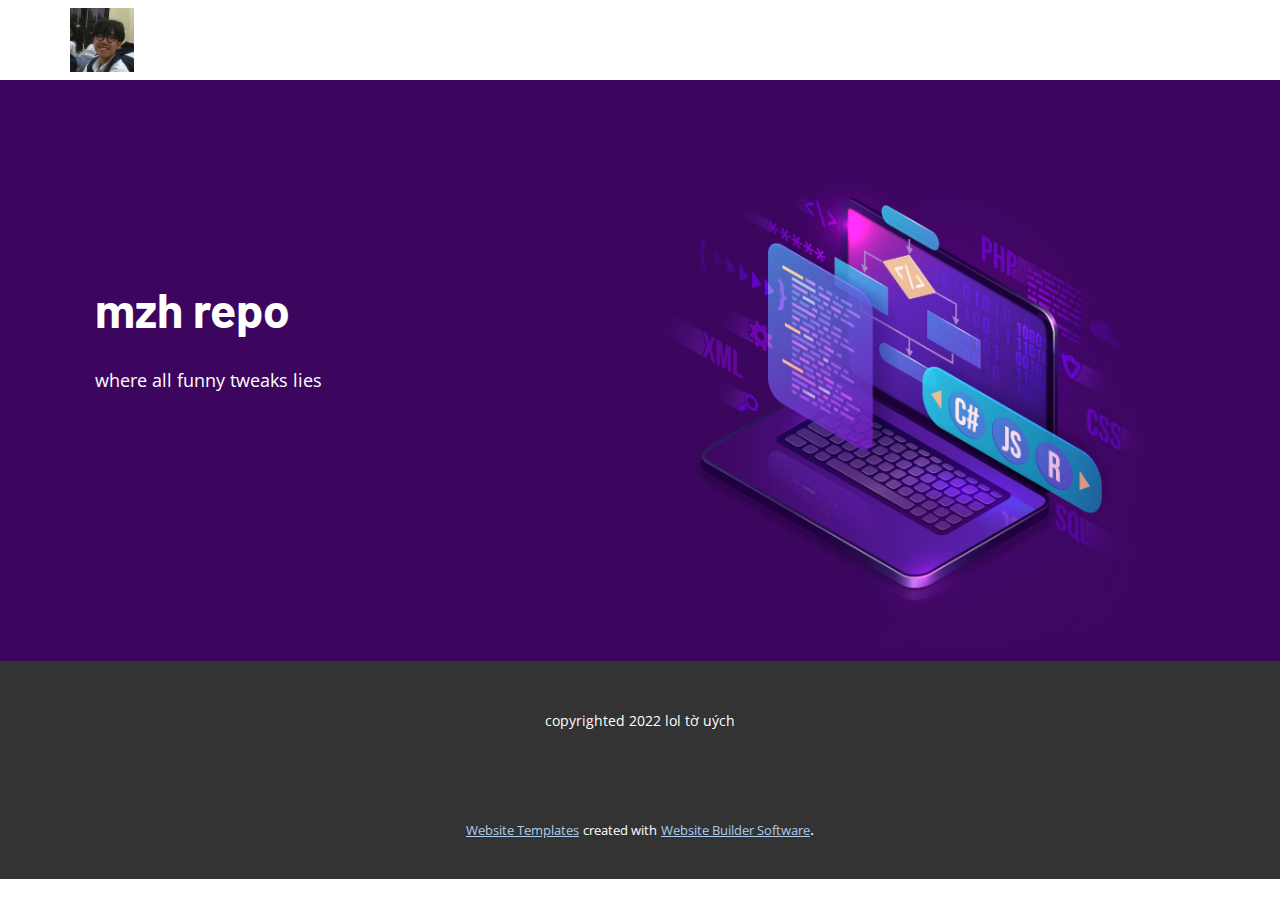
<file: Home.html>
<!DOCTYPE html>
<html style="font-size: 16px;">
  <head>
    <meta name="viewport" content="width=device-width, initial-scale=1.0">
    <meta charset="utf-8">
    <meta name="keywords" content="mzh repo">
    <meta name="description" content="">
    <meta name="page_type" content="np-template-header-footer-from-plugin">
    <title>Home</title>
    <link rel="stylesheet" href="nicepage.css" media="screen">
<link rel="stylesheet" href="Home.css" media="screen">
    <script class="u-script" type="text/javascript" src="jquery-1.9.1.min.js" defer=""></script>
    <script class="u-script" type="text/javascript" src="nicepage.js" defer=""></script>
    <meta name="generator" content="Nicepage 3.9.3, nicepage.com">
    <link id="u-theme-google-font" rel="stylesheet" href="https://fonts.googleapis.com/css?family=Roboto:100,100i,300,300i,400,400i,500,500i,700,700i,900,900i|Open+Sans:300,300i,400,400i,600,600i,700,700i,800,800i">
    <link id="u-page-google-font" rel="stylesheet" href="https://fonts.googleapis.com/css?family=Barlow:100,100i,200,200i,300,300i,400,400i,500,500i,600,600i,700,700i,800,800i,900,900i">
    
    
    <script type="application/ld+json">{
		"@context": "http://schema.org",
		"@type": "Organization",
		"name": "",
		"url": "index.html",
		"logo": "images/cute.png"
}</script>
    <meta property="og:title" content="Home">
    <meta property="og:type" content="website">
    <meta name="theme-color" content="#478ac9">
    <link rel="canonical" href="index.html">
    <meta property="og:url" content="index.html">
  </head>
  <body class="u-body"><header class="u-clearfix u-header u-header" id="sec-294e"><div class="u-clearfix u-sheet u-sheet-1">
        <a href="https://nicepage.com" class="u-image u-logo u-image-1" data-image-width="314" data-image-height="314">
          <img src="images/cute.png" class="u-logo-image u-logo-image-1" data-image-width="64">
        </a>
      </div><style class="darkreader darkreader--sync" media="screen"></style><style class="darkreader darkreader--sync" media="screen"></style><style class="darkreader darkreader--sync" media="screen"></style><style class="darkreader darkreader--sync" media="screen"></style><style class="darkreader darkreader--sync" media="screen"></style></header>
    <style class="darkreader darkreader--sync" media="screen"></style>
    <style class="darkreader darkreader--sync" media="screen"></style>
    <style class="darkreader darkreader--sync" media="screen"></style>
    <section class="u-align-left u-clearfix u-image u-section-1" id="carousel_bedf" data-image-width="1980" data-image-height="1350">
      <div class="u-clearfix u-sheet u-valign-middle u-sheet-1">
        <div class="u-clearfix u-expanded-width u-layout-wrap u-layout-wrap-1">
          <div class="u-gutter-0 u-layout">
            <div class="u-layout-row">
              <div class="u-align-left u-container-style u-layout-cell u-left-cell u-shape-rectangle u-size-27 u-layout-cell-1">
                <div class="u-container-layout u-container-layout-1">
                  <h1 class="u-custom-font u-text u-text-body-alt-color u-text-1" spellcheck="false">mzh repo</h1>
                  <p class="u-text u-text-body-alt-color u-text-2" spellcheck="false">where all funny tweaks lies</p>
                </div>
              </div>
              <div class="u-align-left u-container-style u-image u-layout-cell u-right-cell u-size-33 u-image-1" data-image-width="1372" data-image-height="1235">
                <div class="u-container-layout u-valign-bottom u-container-layout-2"></div>
              </div>
            </div>
          </div>
        </div>
      </div>
      <style class="darkreader darkreader--sync" media="screen"></style>
      <style class="darkreader darkreader--sync" media="screen"></style>
      <style class="darkreader darkreader--sync" media="screen"></style>
      <style class="darkreader darkreader--sync" media="screen"></style>
      <style class="darkreader darkreader--sync" media="screen"></style>
    </section>
    <style class="darkreader darkreader--sync" media="screen"></style>
    <style class="darkreader darkreader--sync" media="screen"></style>
    <style class="darkreader darkreader--sync" media="screen"></style>
    <style class="darkreader darkreader--sync" media="screen"></style>
    
    
    <footer class="u-align-center u-clearfix u-footer u-grey-80 u-footer" id="sec-0713"><div class="u-clearfix u-sheet u-sheet-1">
        <p class="u-small-text u-text u-text-variant u-text-1">copyrighted 2022 lol tờ uých</p>
      </div><style class="darkreader darkreader--sync" media="screen"></style><style class="darkreader darkreader--sync" media="screen"></style><style class="darkreader darkreader--sync" media="screen"></style><style class="darkreader darkreader--sync" media="screen"></style><style class="darkreader darkreader--sync" media="screen"></style></footer>
    <section class="u-backlink u-clearfix u-grey-80">
      <a class="u-link" href="https://nicepage.com/website-templates" target="_blank">
        <span>Website Templates</span>
      </a>
      <p class="u-text">
        <span>created with</span>
      </p>
      <a class="u-link" href="https://nicepage.com/" target="_blank">
        <span>Website Builder Software</span>
      </a>. 
    </section>
  </body>
</html>
</file>
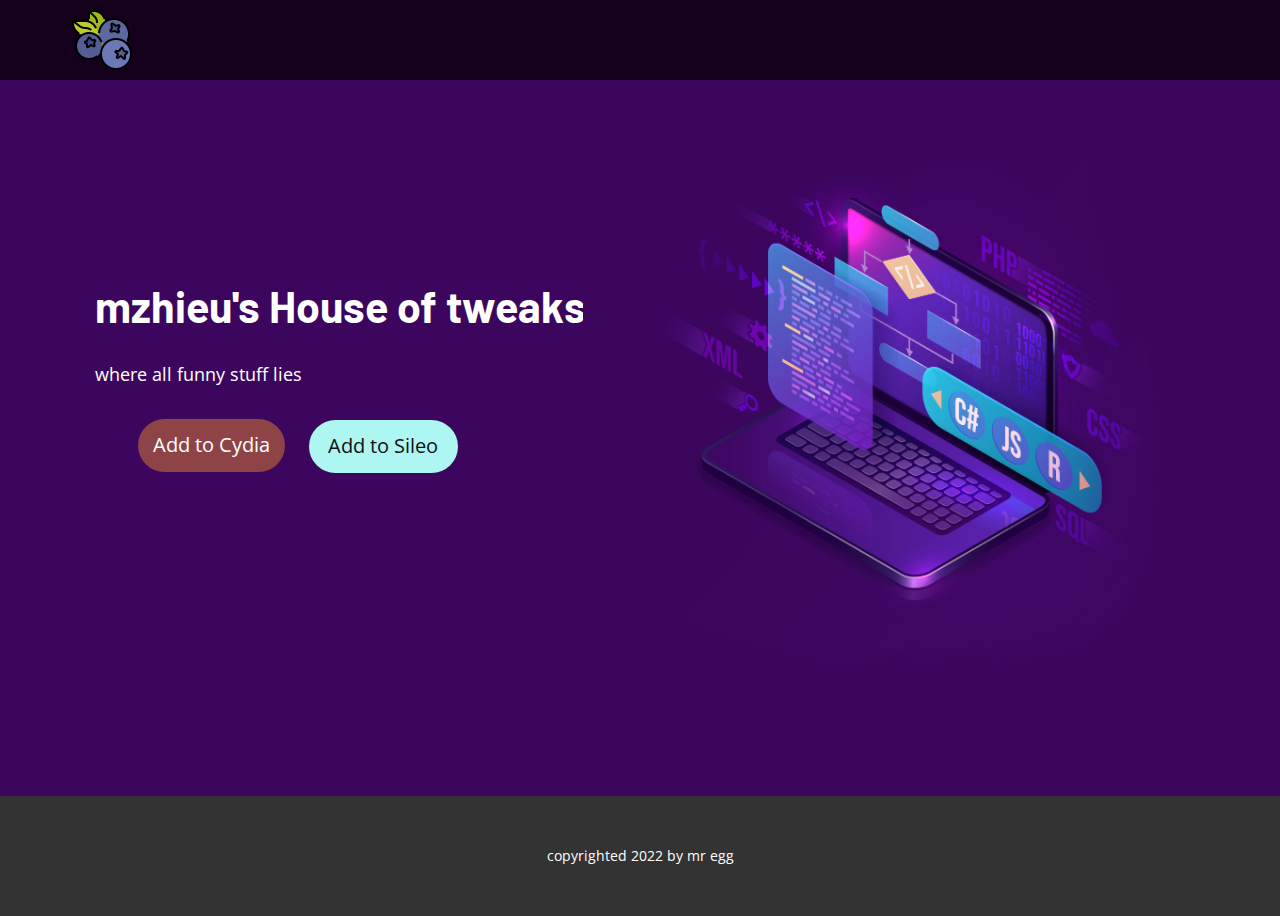
<file: house-of-tweaks.html>
<!DOCTYPE html>
<html style="font-size: 16px;">
  <head>
    <meta name="viewport" content="width=device-width, initial-scale=1.0">
    <meta charset="utf-8">
    <meta name="keywords" content="">
    <meta name="description" content="">
    <meta name="page_type" content="np-template-header-footer-from-plugin">
    <title>house of tweaks</title>
    <link rel="stylesheet" href="nicepage.css" media="screen">
<link rel="stylesheet" href="house-of-tweaks.css" media="screen">
    <script class="u-script" type="text/javascript" src="jquery-1.9.1.min.js" defer=""></script>
    <script class="u-script" type="text/javascript" src="nicepage.js" defer=""></script>
    <link rel="icon" href="images/favicon.png">
    <link id="u-theme-google-font" rel="stylesheet" href="https://fonts.googleapis.com/css?family=Roboto:100,100i,300,300i,400,400i,500,500i,700,700i,900,900i|Open+Sans:300,300i,400,400i,600,600i,700,700i,800,800i">
    <link id="u-page-google-font" rel="stylesheet" href="https://fonts.googleapis.com/css?family=Barlow:100,100i,200,200i,300,300i,400,400i,500,500i,600,600i,700,700i,800,800i,900,900i">
    
    
    <script type="application/ld+json">{
		"@context": "http://schema.org",
		"@type": "Organization",
		"name": "WebSite295277",
		"url": "index.html",
		"logo": "images/blueberry_icon.png"
}</script>
    <meta property="og:title" content="house of tweaks">
    <meta property="og:type" content="website">
    <meta name="theme-color" content="#478ac9">
    <link rel="canonical" href="index.html">
    <meta property="og:url" content="index.html">
  </head>
  <body class="u-body"><header class="u-clearfix u-custom-color-4 u-header u-header" id="sec-294e"><div class="u-clearfix u-sheet u-valign-middle u-sheet-1">
        <a href="/house-of-tweaks.html" data-page-id="295281" class="u-image u-image-default u-logo u-image-1" data-image-width="512" data-image-height="512" title="ADD TO CYDIA NOW!!!!!!!">
          <img src="images/blueberry_icon.png" class="u-logo-image u-logo-image-1" data-image-width="64">
        </a>
      </div><style class="darkreader darkreader--sync" media="screen"></style><style class="darkreader darkreader--sync" media="screen"></style><style class="darkreader darkreader--sync" media="screen"></style><style class="darkreader darkreader--sync" media="screen"></style><style class="darkreader darkreader--sync" media="screen"></style></header>
    <style class="darkreader darkreader--sync" media="screen"></style>
    <style class="darkreader darkreader--sync" media="screen"></style>
    <style class="darkreader darkreader--sync" media="screen"></style>
    <style class="darkreader darkreader--sync" media="screen"></style>
    <style class="darkreader darkreader--sync" media="screen"></style>
    <style class="darkreader darkreader--sync" media="screen"></style>
    <style class="darkreader darkreader--sync" media="screen"></style>
    <style class="darkreader darkreader--sync" media="screen"></style>
    <style class="darkreader darkreader--sync" media="screen"></style>
    <style class="darkreader darkreader--sync" media="screen"></style>
    <style class="darkreader darkreader--sync" media="screen"></style>
    <style class="darkreader darkreader--sync" media="screen"></style>
    <style class="darkreader darkreader--sync" media="screen"></style>
    <style class="darkreader darkreader--sync" media="screen"></style>
    <style class="darkreader darkreader--sync" media="screen"></style>
    <section class="u-align-left u-clearfix u-image u-section-1" id="carousel_bedf" data-image-width="1980" data-image-height="1350">
      <div class="u-clearfix u-sheet u-sheet-1">
        <div class="u-clearfix u-expanded-width u-layout-wrap u-layout-wrap-1">
          <div class="u-gutter-0 u-layout">
            <div class="u-layout-row">
              <div class="u-align-left u-container-style u-layout-cell u-left-cell u-shape-rectangle u-size-27 u-layout-cell-1">
                <div class="u-container-layout u-container-layout-1">
                  <h1 class="u-custom-font u-text u-text-body-alt-color u-text-1" spellcheck="false">mzhieu's House of tweaks</h1>
                  <p class="u-text u-text-body-alt-color u-text-2" spellcheck="false">where all funny stuff lies</p>
                  <a href="cydia://url/https://cydia.saurik.com/api/share#?source=mzhieu.github.io" class="u-btn u-btn-round u-button-style u-custom-color-2 u-radius-50 u-btn-1">Add to Cydia</a>
                  <a href="sileo://source/mzhieu.github.io" class="u-btn u-btn-round u-button-style u-palette-4-light-2 u-radius-50 u-btn-2">Add to Sileo</a>
                </div>
              </div>
              <div class="u-align-left u-container-style u-image u-layout-cell u-right-cell u-size-33 u-image-1" data-image-width="1372" data-image-height="1235">
                <div class="u-container-layout u-valign-bottom u-container-layout-2"></div>
              </div>
            </div>
          </div>
        </div>
      </div>
      <style class="darkreader darkreader--sync" media="screen"></style>
      <style class="darkreader darkreader--sync" media="screen"></style>
      <style class="darkreader darkreader--sync" media="screen"></style>
      <style class="darkreader darkreader--sync" media="screen"></style>
      <style class="darkreader darkreader--sync" media="screen"></style>
    </section>
    <style class="darkreader darkreader--sync" media="screen"></style>
    <style class="darkreader darkreader--sync" media="screen"></style>
    <style class="darkreader darkreader--sync" media="screen"></style>
    <style class="darkreader darkreader--sync" media="screen"></style>
    <style class="darkreader darkreader--sync" media="screen"></style>
    <style class="darkreader darkreader--sync" media="screen"></style>
    
    
    <footer class="u-align-center u-clearfix u-footer u-grey-80 u-footer" id="sec-0713"><div class="u-clearfix u-sheet u-sheet-1">
        <p class="u-small-text u-text u-text-variant u-text-1">copyrighted 2022 by mr egg</p>
      </div><style class="darkreader darkreader--sync" media="screen"></style><style class="darkreader darkreader--sync" media="screen"></style><style class="darkreader darkreader--sync" media="screen"></style><style class="darkreader darkreader--sync" media="screen"></style><style class="darkreader darkreader--sync" media="screen"></style></footer>
  </body>
</html>
</file>
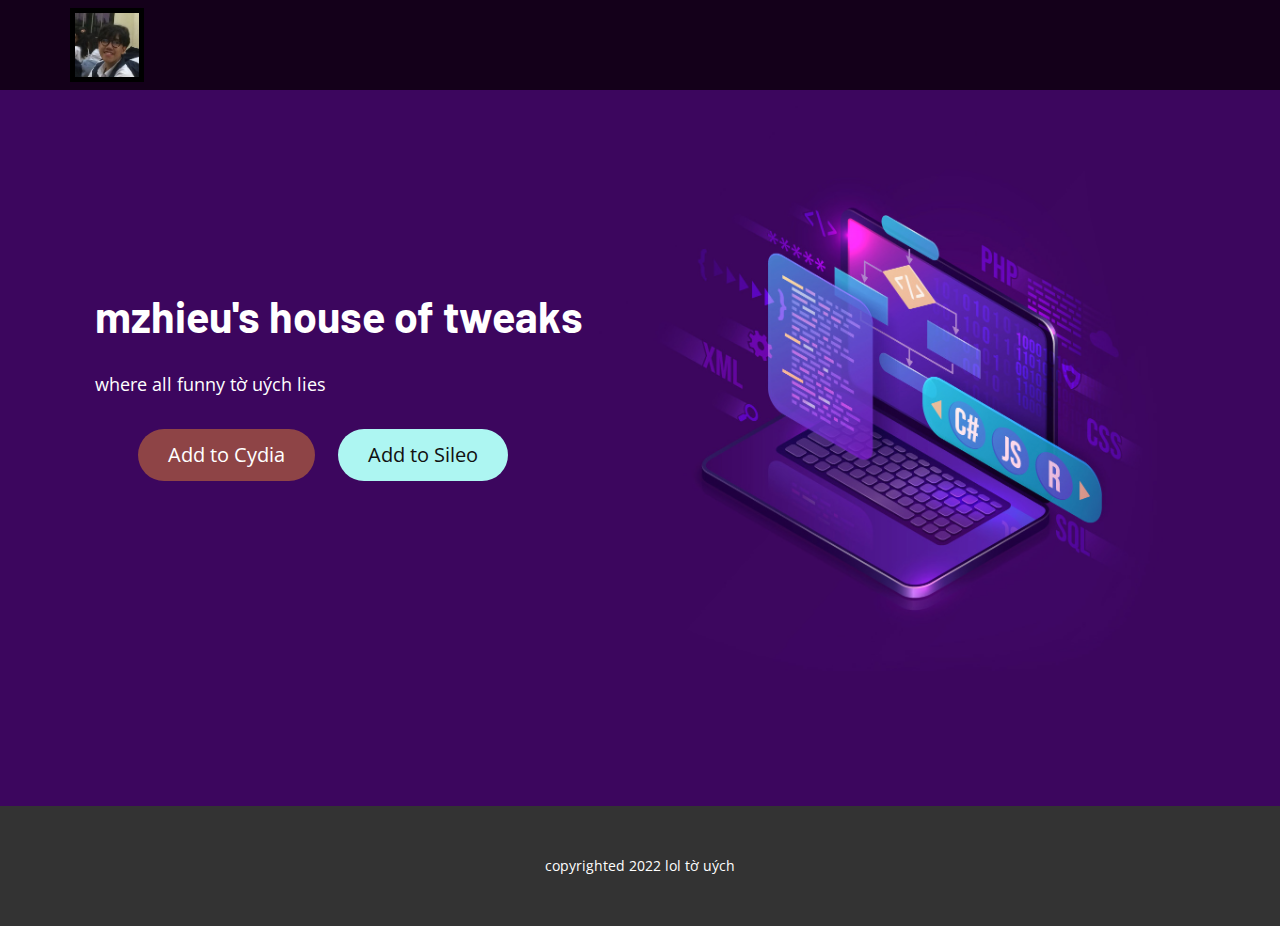
<file: mz-House-of-tweaks.html>
<!DOCTYPE html>
<html style="font-size: 16px;">
  <head>
    <meta name="viewport" content="width=device-width, initial-scale=1.0">
    <meta charset="utf-8">
    <meta name="keywords" content="">
    <meta name="description" content="">
    <meta name="page_type" content="np-template-header-footer-from-plugin">
    <title>mz House of tweaks</title>
    <link rel="stylesheet" href="nicepage.css" media="screen">
<link rel="stylesheet" href="mz-House-of-tweaks.css" media="screen">
    <script class="u-script" type="text/javascript" src="jquery-1.9.1.min.js" defer=""></script>
    <script class="u-script" type="text/javascript" src="nicepage.js" defer=""></script>
    <link id="u-theme-google-font" rel="stylesheet" href="https://fonts.googleapis.com/css?family=Roboto:100,100i,300,300i,400,400i,500,500i,700,700i,900,900i|Open+Sans:300,300i,400,400i,600,600i,700,700i,800,800i">
    <link id="u-page-google-font" rel="stylesheet" href="https://fonts.googleapis.com/css?family=Barlow:100,100i,200,200i,300,300i,400,400i,500,500i,600,600i,700,700i,800,800i,900,900i">
    
    
    <script type="application/ld+json">{
		"@context": "http://schema.org",
		"@type": "Organization",
		"name": "WebSite295277",
		"url": "index.html",
		"logo": "images/cute.png"
}</script>
    <meta property="og:title" content="mz House of tweaks">
    <meta property="og:type" content="website">
    <meta name="theme-color" content="#478ac9">
    <link rel="canonical" href="index.html">
    <meta property="og:url" content="index.html">
  </head>
  <body class="u-body"><header class="u-clearfix u-custom-color-4 u-header u-header" id="sec-294e"><div class="u-clearfix u-sheet u-sheet-1">
        <a href="/mz-House-of-tweaks.html" data-page-id="295281" class="u-border-5 u-border-black u-image u-image-default u-logo u-image-1" data-image-width="314" data-image-height="314" title="ADD TO CYDIA NOW!!!!!!!">
          <img src="images/cute.png" class="u-logo-image u-logo-image-1" data-image-width="64">
        </a>
      </div><style class="darkreader darkreader--sync" media="screen"></style><style class="darkreader darkreader--sync" media="screen"></style><style class="darkreader darkreader--sync" media="screen"></style><style class="darkreader darkreader--sync" media="screen"></style><style class="darkreader darkreader--sync" media="screen"></style></header>
    <style class="darkreader darkreader--sync" media="screen"></style>
    <style class="darkreader darkreader--sync" media="screen"></style>
    <style class="darkreader darkreader--sync" media="screen"></style>
    <style class="darkreader darkreader--sync" media="screen"></style>
    <style class="darkreader darkreader--sync" media="screen"></style>
    <style class="darkreader darkreader--sync" media="screen"></style>
    <section class="u-align-left u-clearfix u-image u-section-1" id="carousel_bedf" data-image-width="1980" data-image-height="1350">
      <div class="u-clearfix u-sheet u-sheet-1">
        <div class="u-clearfix u-expanded-width u-layout-wrap u-layout-wrap-1">
          <div class="u-gutter-0 u-layout">
            <div class="u-layout-row">
              <div class="u-align-left u-container-style u-layout-cell u-left-cell u-shape-rectangle u-size-27 u-layout-cell-1">
                <div class="u-container-layout u-container-layout-1">
                  <h1 class="u-custom-font u-text u-text-body-alt-color u-text-1" spellcheck="false">mzhieu's house of tweaks</h1>
                  <p class="u-text u-text-body-alt-color u-text-2" spellcheck="false">where all funny tờ uých lies</p>
                  <a href="cydia://url/https://cydia.saurik.com/api/share#?source=mzhieu.github.io" class="u-btn u-btn-round u-button-style u-custom-color-2 u-radius-50 u-btn-1">Add to Cydia</a>
                  <a href="sileo://source/mzhieu.github.io" class="u-btn u-btn-round u-button-style u-palette-4-light-2 u-radius-50 u-btn-2">Add to Sileo</a>
                </div>
              </div>
              <div class="u-align-left u-container-style u-image u-layout-cell u-right-cell u-size-33 u-image-1" data-image-width="1372" data-image-height="1235">
                <div class="u-container-layout u-valign-bottom u-container-layout-2"></div>
              </div>
            </div>
          </div>
        </div>
      </div>
      <style class="darkreader darkreader--sync" media="screen"></style>
      <style class="darkreader darkreader--sync" media="screen"></style>
      <style class="darkreader darkreader--sync" media="screen"></style>
      <style class="darkreader darkreader--sync" media="screen"></style>
      <style class="darkreader darkreader--sync" media="screen"></style>
    </section>
    <style class="darkreader darkreader--sync" media="screen"></style>
    <style class="darkreader darkreader--sync" media="screen"></style>
    <style class="darkreader darkreader--sync" media="screen"></style>
    <style class="darkreader darkreader--sync" media="screen"></style>
    <style class="darkreader darkreader--sync" media="screen"></style>
    
    
    <footer class="u-align-center u-clearfix u-footer u-grey-80 u-footer" id="sec-0713"><div class="u-clearfix u-sheet u-sheet-1">
        <p class="u-small-text u-text u-text-variant u-text-1">copyrighted 2022 lol tờ uých</p>
      </div><style class="darkreader darkreader--sync" media="screen"></style><style class="darkreader darkreader--sync" media="screen"></style><style class="darkreader darkreader--sync" media="screen"></style><style class="darkreader darkreader--sync" media="screen"></style><style class="darkreader darkreader--sync" media="screen"></style></footer>
  </body>
</html>
</file>
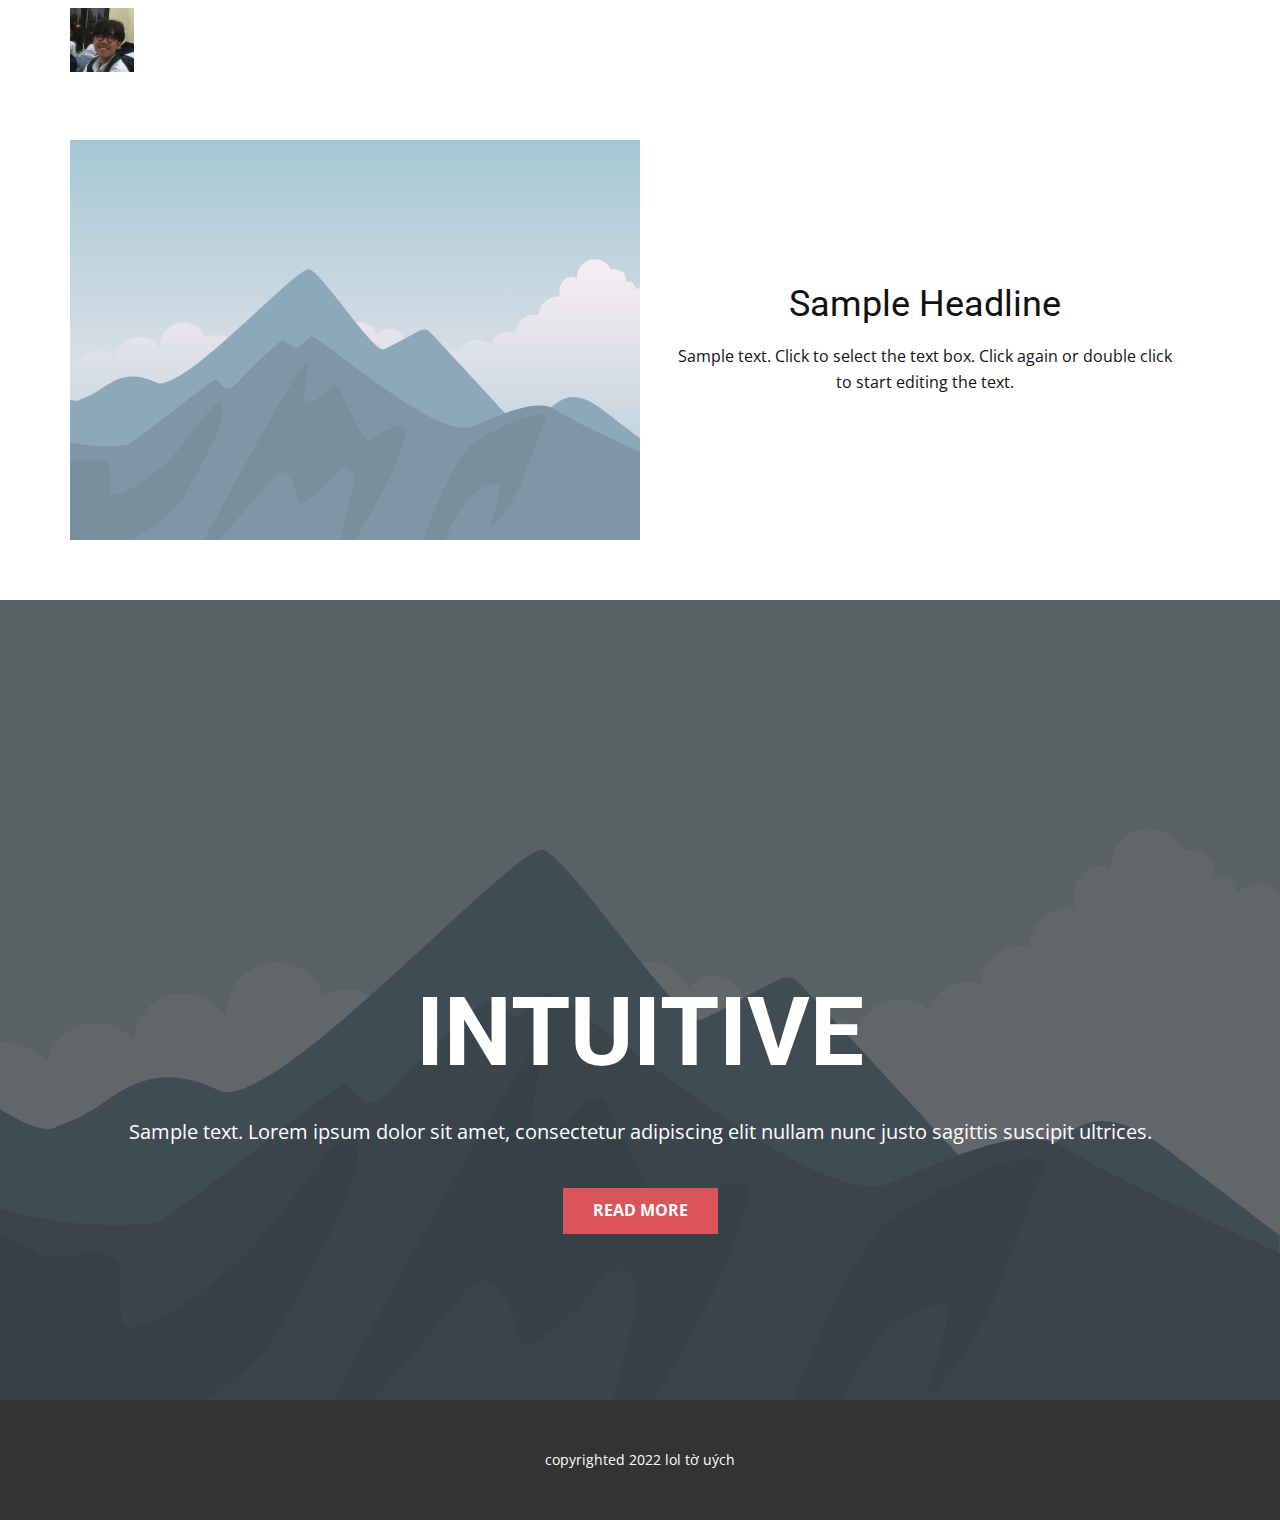
<file: Page-1.html>
<!DOCTYPE html>
<html style="font-size: 16px;">
  <head>
    <meta name="viewport" content="width=device-width, initial-scale=1.0">
    <meta charset="utf-8">
    <meta name="keywords" content="INTUITIVE">
    <meta name="description" content="">
    <meta name="page_type" content="np-template-header-footer-from-plugin">
    <title>Page 1</title>
    <link rel="stylesheet" href="nicepage.css" media="screen">
<link rel="stylesheet" href="Page-1.css" media="screen">
    <script class="u-script" type="text/javascript" src="jquery-1.9.1.min.js" defer=""></script>
    <script class="u-script" type="text/javascript" src="nicepage.js" defer=""></script>
    <link id="u-theme-google-font" rel="stylesheet" href="https://fonts.googleapis.com/css?family=Roboto:100,100i,300,300i,400,400i,500,500i,700,700i,900,900i|Open+Sans:300,300i,400,400i,600,600i,700,700i,800,800i">
    
    
    
    <script type="application/ld+json">{
		"@context": "http://schema.org",
		"@type": "Organization",
		"name": "WebSite295277",
		"url": "index.html",
		"logo": "images/cute.png"
}</script>
    <meta property="og:title" content="Page 1">
    <meta property="og:type" content="website">
    <meta name="theme-color" content="#478ac9">
    <link rel="canonical" href="index.html">
    <meta property="og:url" content="index.html">
  </head>
  <body class="u-body"><header class="u-clearfix u-header u-header" id="sec-294e"><div class="u-clearfix u-sheet u-sheet-1">
        <a href="https://nicepage.com" class="u-image u-logo u-image-1" data-image-width="314" data-image-height="314">
          <img src="images/cute.png" class="u-logo-image u-logo-image-1" data-image-width="64">
        </a>
      </div><style class="darkreader darkreader--sync" media="screen"></style><style class="darkreader darkreader--sync" media="screen"></style><style class="darkreader darkreader--sync" media="screen"></style><style class="darkreader darkreader--sync" media="screen"></style><style class="darkreader darkreader--sync" media="screen"></style></header>
    <style class="darkreader darkreader--sync" media="screen"></style>
    <style class="darkreader darkreader--sync" media="screen"></style>
    <style class="darkreader darkreader--sync" media="screen"></style>
    <section class="u-clearfix u-section-1" id="sec-92ef">
      <div class="u-clearfix u-sheet u-sheet-1">
        <div class="u-clearfix u-expanded-width u-layout-wrap u-layout-wrap-1">
          <div class="u-layout">
            <div class="u-layout-row">
              <div class="u-container-style u-image u-layout-cell u-size-30 u-image-1" data-image-width="400" data-image-height="265">
                <div class="u-container-layout u-valign-middle u-container-layout-1"></div>
              </div>
              <div class="u-align-center u-container-style u-layout-cell u-size-30 u-layout-cell-2">
                <div class="u-container-layout u-valign-middle u-container-layout-2">
                  <h2 class="u-text u-text-default u-text-1">Sample Headline</h2>
                  <p class="u-text u-text-default u-text-2">Sample text. Click to select the text box. Click again or double click to start editing the text.</p>
                </div>
              </div>
            </div>
          </div>
        </div>
      </div>
      <style class="darkreader darkreader--sync" media="screen"></style>
      <style class="darkreader darkreader--sync" media="screen"></style>
      <style class="darkreader darkreader--sync" media="screen"></style>
      <style class="darkreader darkreader--sync" media="screen"></style>
      <style class="darkreader darkreader--sync" media="screen"></style>
    </section>
    <section class="u-align-center u-clearfix u-image u-shading u-section-2" src="" data-image-width="256" data-image-height="256" id="sec-23c9">
      <div class="u-clearfix u-sheet u-valign-middle u-sheet-1">
        <h1 class="u-text u-title u-text-1">INTUITIVE</h1>
        <p class="u-large-text u-text u-text-variant u-text-2">Sample text. Lorem ipsum dolor sit amet, consectetur adipiscing elit nullam nunc justo sagittis suscipit ultrices.</p>
        <a href="#" class="u-btn u-button-style u-palette-2-base u-btn-1">Read More</a>
      </div>
      <style class="darkreader darkreader--sync" media="screen"></style>
      <style class="darkreader darkreader--sync" media="screen"></style>
      <style class="darkreader darkreader--sync" media="screen"></style>
      <style class="darkreader darkreader--sync" media="screen"></style>
      <style class="darkreader darkreader--sync" media="screen"></style>
    </section>
    <style class="darkreader darkreader--sync" media="screen"></style>
    
    
    <footer class="u-align-center u-clearfix u-footer u-grey-80 u-footer" id="sec-0713"><div class="u-clearfix u-sheet u-sheet-1">
        <p class="u-small-text u-text u-text-variant u-text-1">copyrighted 2022 lol tờ uých</p>
      </div><style class="darkreader darkreader--sync" media="screen"></style><style class="darkreader darkreader--sync" media="screen"></style><style class="darkreader darkreader--sync" media="screen"></style><style class="darkreader darkreader--sync" media="screen"></style><style class="darkreader darkreader--sync" media="screen"></style></footer>
  </body>
</html>
</file>
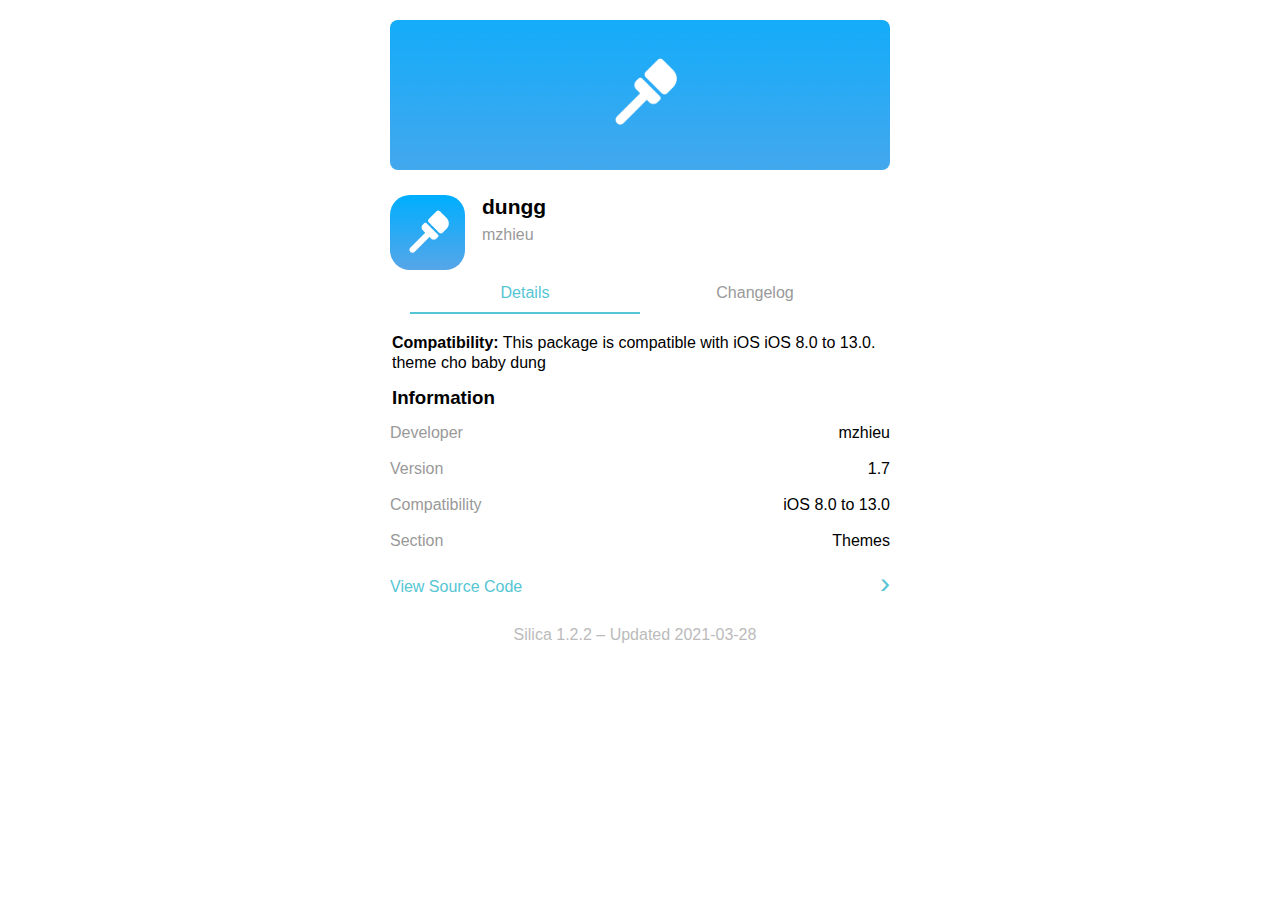
<file: depiction/web/com.mzhieu.dungg.html>
<!DOCTYPE html>
<html>
<head>
    <meta charset="utf-8">
    <meta name="viewport" content="width=device-width, initial-scale=1, minimum-scale=1.0, user-scalable=0">
    <title>dungg</title>
    <link rel="stylesheet" type="text/css" href="../../web/index.css">
    <style>a, .tint, .table-btn:after {color: #55c6d3} .active {color: #55c6d3;border-bottom: 2px solid #55c6d3;}</style>
    <script src="../../web/index.js"></script>
    <meta name="description" content="A package by mzhieu for iOS 8.0 to 13.0.">
    <meta property="og:title" content="dungg">
    <meta property="og:description" content="A package by mzhieu for iOS 8.0 to 13.0.">
    <meta property="og:image" content="../../assets/com.mzhieu.dungg/banner.png">
    <meta name="twitter:card" content="summary_large_image">
    <meta name="twitter:title" content="dungg">
    <meta name="twitter:description" content="A package by mzhieu for iOS 8.0 to 13.0.">
    <meta name="twitter:image" content="https://mzhieu.github.io/assets/com.mzhieu.dungg/banner.png">
    <meta name="theme-color" content="#55c6d3">
</head>
<body>
    <div class="body">
        <div style="background-image: url(../../assets/com.mzhieu.dungg/banner.png)" class="banner_underlay"></div>
        <div class="package package_head">
            <img src="../../assets/com.mzhieu.dungg/icon.png">
            <div class="package_info">
                <h1 class="package_name">dungg</h1>
                <p class="package_caption">mzhieu</p>
            </div>
        </div>
        <div class="nav">
            <div class="nav_btn active tweak_info_btn" onclick="swap('.changelog','.tweak_info');">Details</div>
            <div class="nav_btn changelog_btn" onclick="swap('.tweak_info','.changelog');">Changelog</div>
        </div>
        <div class="tweak_info">
            <p class="compatibility"><b>Compatibility:</b> This package is compatible with iOS iOS 8.0 to 13.0.</p>
            
            <div class="md_view">
                <p>theme cho baby dung</p>
            </div>
            <h3>Information</h3>
            <div class="table">
                <div class="cell">
                    <div class="title">Developer</div>
                    <div class="text">mzhieu</div>
                    <br><br>
                </div>
                <div class="cell">
                    <div class="title">Version</div>
                    <div class="text">1.7</div>
                    <br><br>
                </div>
                <div class="cell">
                    <div class="title">Compatibility</div>
                    <div class="text">iOS 8.0 to 13.0</div>
                    <br><br>
                </div>
                <div class="cell">
                    <div class="title">Section</div>
                    <div class="text">Themes</div>
                    <br><br>
                </div>
            </div>
            <a href="https://mzhieu.github.io" class="table-btn">
                <div>View Source Code</div>
            </a>
        </div>
        <div class="changelog">
            <div class="changelog_entry">
                <h4>1.7</h4>
                <div class="md_view"><p>new icons</p>
</div>
            </div>
        </div>
        <div class="caption center footer">Silica 1.2.2 – Updated 2021-03-28</div>
    </div>
</body>
<script>compatible("8.0","13.0","iOS 8.0 to 13.0");externalize()</script>
</html>
</file>
